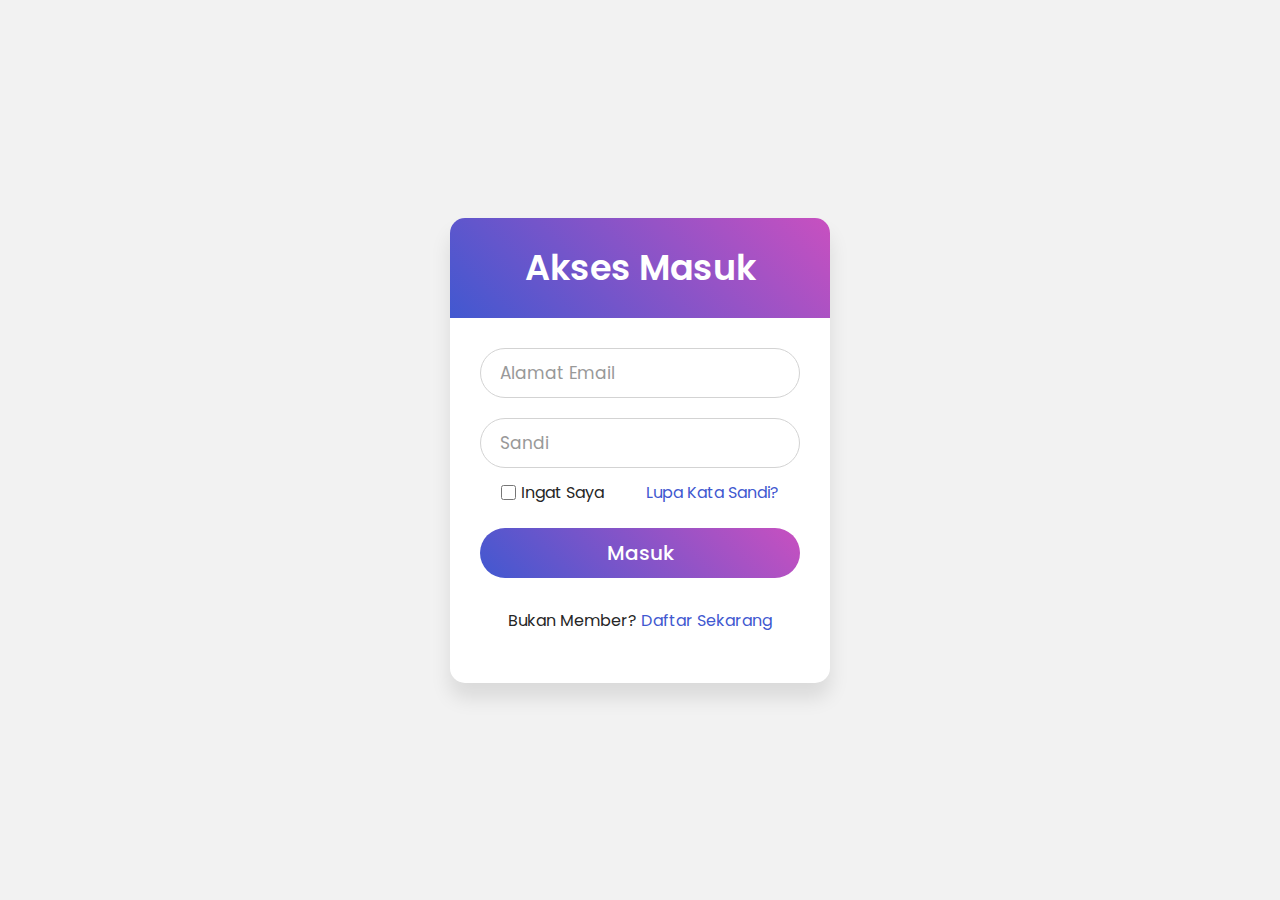
<file: login/index.html>
<!DOCTYPE html>
<!-- Created By CodingNepal -->
<html lang="en" dir="ltr">
   <head>
      <meta charset="utf-8">
      <title>Login Form Design | CodeLab</title>
      <link rel="stylesheet" href="style.css">
   </head>
   <body>
      <div class="wrapper">
         <div class="title">
            Akses Masuk
         </div>
         <form action="#" onsubmit="event.preventDefault(); login();">
            <div class="field">
               <input type="text" required>
               <label>Alamat Email</label>
            </div>
            <div class="field">
               <input type="password" required>
               <label>Sandi</label>
            </div>
            <div class="content">
               <div class="checkbox">
                  <input type="checkbox" id="remember-me">
                  <label for="remember-me">Ingat Saya</label>
               </div>
               <div class="pass-link">
                  <a href="#">Lupa Kata Sandi?</a>
               </div>
            </div>
            <div class="field">
               <input type="submit" value="Masuk">
            </div>
            <div class="signup-link">
               Bukan Member? <a href="#">Daftar Sekarang</a>
            </div>
         </form>
      </div>
   </body>
   <script>
      function login(){
         window.location.href="../index.html";
      }
   </script>
</html>
</file>
<file: login/style.css>
@import url('https://fonts.googleapis.com/css?family=Poppins:400,500,600,700&display=swap');
*{
  margin: 0;
  padding: 0;
  box-sizing: border-box;
  font-family: 'Poppins', sans-serif;
}
html,body{
  display: grid;
  height: 100%;
  width: 100%;
  place-items: center;
  background: #f2f2f2;
  /* background: linear-gradient(-135deg, #c850c0, #4158d0); */
}
::selection{
  background: #4158d0;
  color: #fff;
}
.wrapper{
  width: 380px;
  background: #fff;
  border-radius: 15px;
  box-shadow: 0px 15px 20px rgba(0,0,0,0.1);
}
.wrapper .title{
  font-size: 35px;
  font-weight: 600;
  text-align: center;
  line-height: 100px;
  color: #fff;
  user-select: none;
  border-radius: 15px 15px 0 0;
  background: linear-gradient(-135deg, #c850c0, #4158d0);
}
.wrapper form{
  padding: 10px 30px 50px 30px;
}
.wrapper form .field{
  height: 50px;
  width: 100%;
  margin-top: 20px;
  position: relative;
}
.wrapper form .field input{
  height: 100%;
  width: 100%;
  outline: none;
  font-size: 17px;
  padding-left: 20px;
  border: 1px solid lightgrey;
  border-radius: 25px;
  transition: all 0.3s ease;
}
.wrapper form .field input:focus,
form .field input:valid{
  border-color: #4158d0;
}
.wrapper form .field label{
  position: absolute;
  top: 50%;
  left: 20px;
  color: #999999;
  font-weight: 400;
  font-size: 17px;
  pointer-events: none;
  transform: translateY(-50%);
  transition: all 0.3s ease;
}
form .field input:focus ~ label,
form .field input:valid ~ label{
  top: 0%;
  font-size: 16px;
  color: #4158d0;
  background: #fff;
  transform: translateY(-50%);
}
form .content{
  display: flex;
  width: 100%;
  height: 50px;
  font-size: 16px;
  align-items: center;
  justify-content: space-around;
}
form .content .checkbox{
  display: flex;
  align-items: center;
  justify-content: center;
}
form .content input{
  width: 15px;
  height: 15px;
  background: red;
}
form .content label{
  color: #262626;
  user-select: none;
  padding-left: 5px;
}
form .content .pass-link{
  color: "";
}
form .field input[type="submit"]{
  color: #fff;
  border: none;
  padding-left: 0;
  margin-top: -10px;
  font-size: 20px;
  font-weight: 500;
  cursor: pointer;
  background: linear-gradient(-135deg, #c850c0, #4158d0);
  transition: all 0.3s ease;
}
form .field input[type="submit"]:active{
  transform: scale(0.95);
}
form .signup-link{
  color: #262626;
  margin-top: 20px;
  text-align: center;
}
form .pass-link a,
form .signup-link a{
  color: #4158d0;
  text-decoration: none;
}
form .pass-link a:hover,
form .signup-link a:hover{
  text-decoration: underline;
}
</file>
